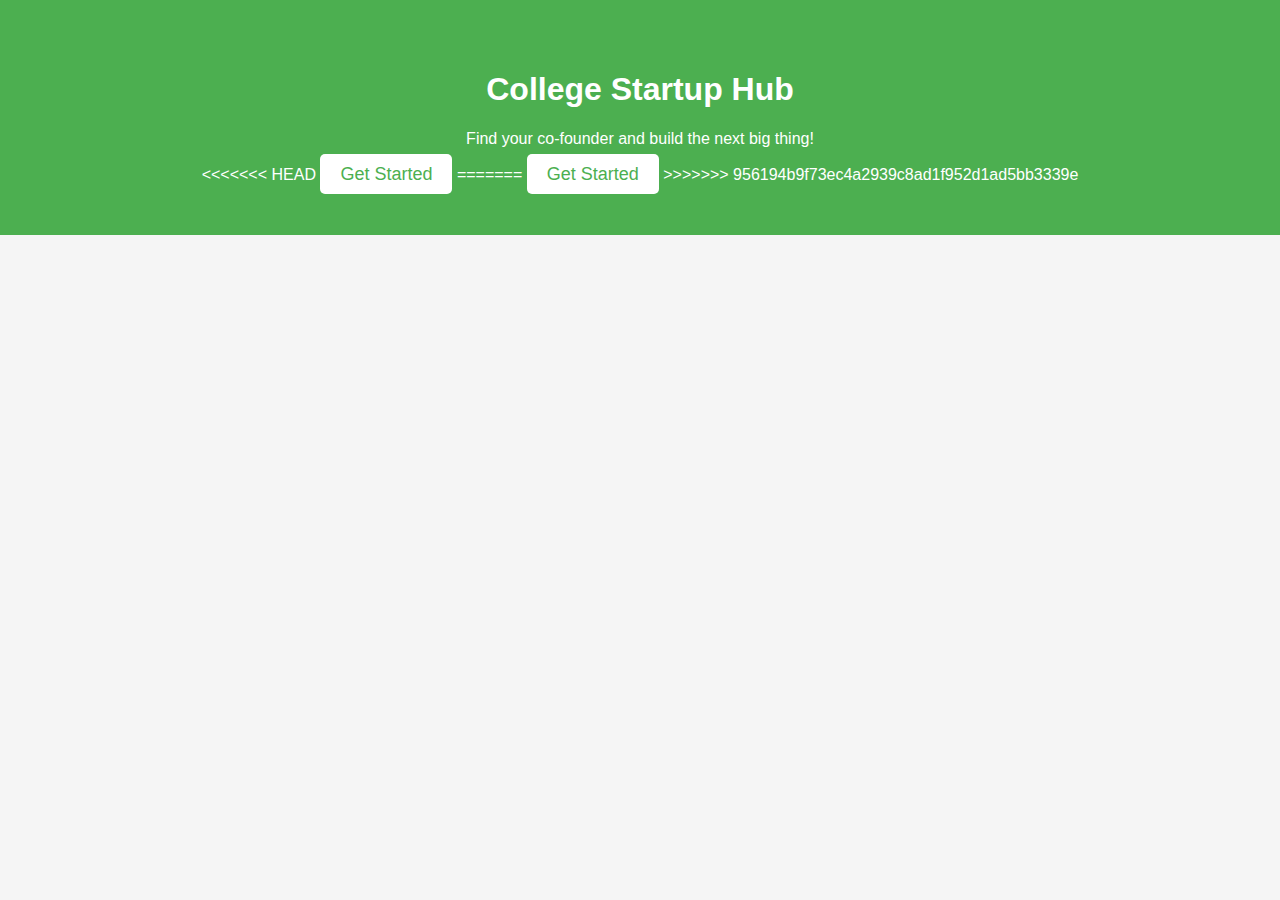
<file: index.html>
<!DOCTYPE html>
<html lang="en">
<head>
    <meta charset="UTF-8">
    <meta name="viewport" content="width=device-width, initial-scale=1.0">
    <title>College Startup Hub</title>
    <link rel="stylesheet" href="styles.css">
</head>
<body>
    <header>
        <h1>College Startup Hub</h1>
        <p>Find your co-founder and build the next big thing!</p>
<<<<<<< HEAD
        <a href="login.html" class="btn">Get Started</a>
=======
        <a href="signup.html" class="btn">Get Started</a>
>>>>>>> 956194b9f73ec4a2939c8ad1f952d1ad5bb3339e
    </header>
</body>
</html>
</file>
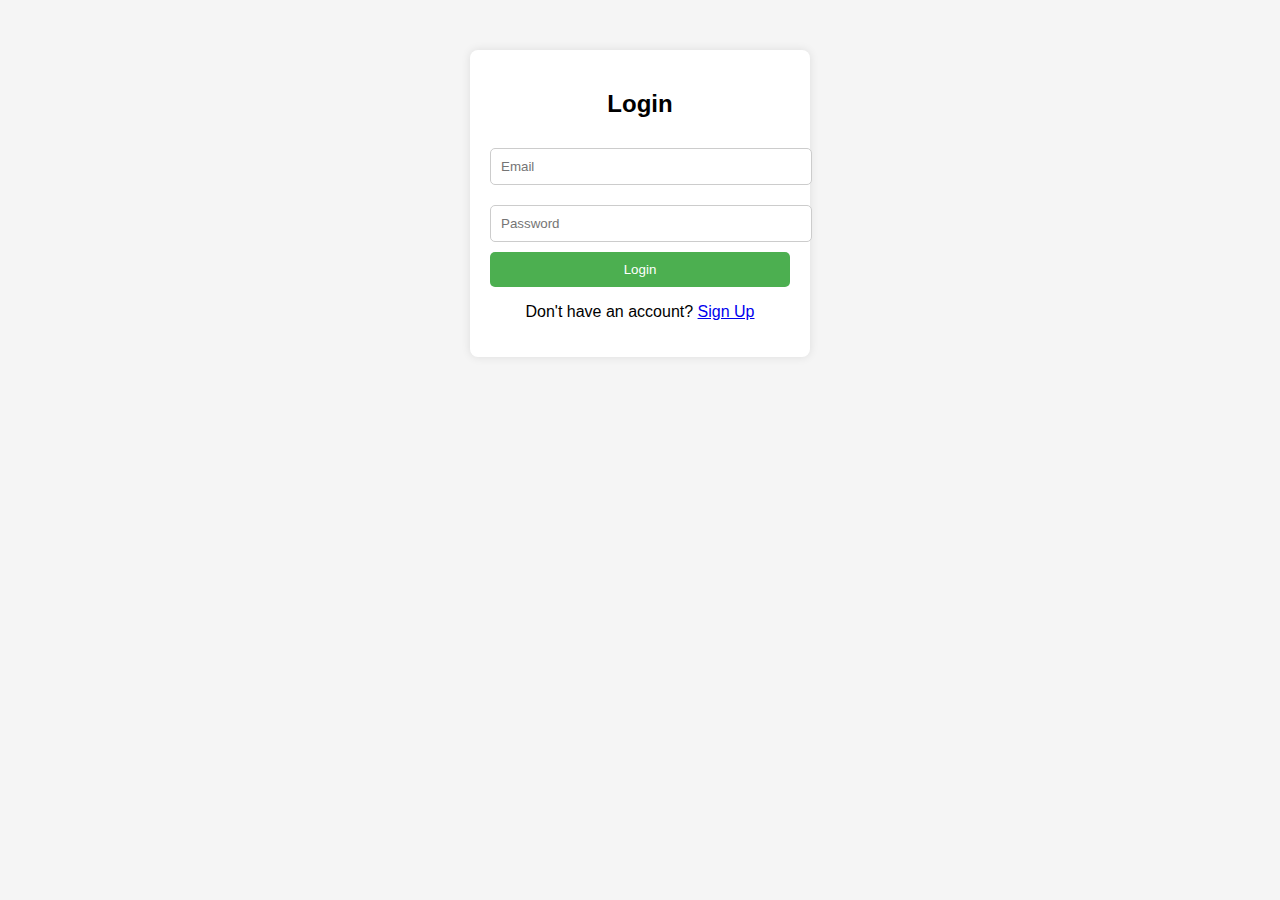
<file: login.html>
<!DOCTYPE html>
<html lang="en">
<head>
    <meta charset="UTF-8">
    <meta name="viewport" content="width=device-width, initial-scale=1.0">
    <title>Login - Startup Connect</title>
    <link rel="stylesheet" href="styles.css">
</head>
<body>
    <div class="form-container">
        <h2>Login</h2>
        <form id="loginForm">
            <input type="email" id="email" placeholder="Email" required>
            <input type="password" id="password" placeholder="Password" required>
            <button type="submit">Login</button>
        </form>
        <p>Don't have an account? <a href="signup.html">Sign Up</a></p>
    </div>
    <script>
        document.getElementById("loginForm").addEventListener("submit", function(event) {
            event.preventDefault();
            alert("Login feature will be functional in Phase 2 with backend!");
        });
    </script>
</body>
</html>
</file>
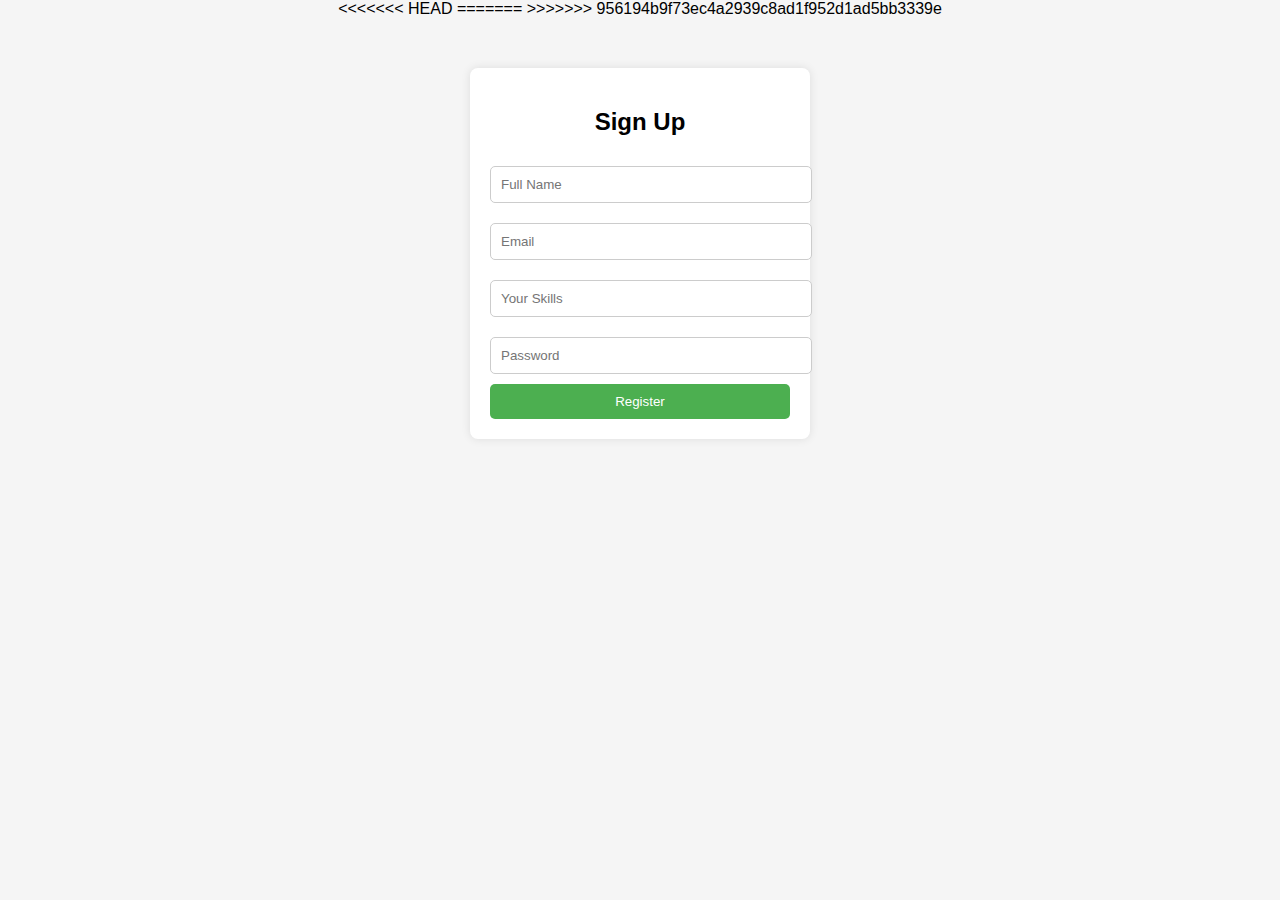
<file: signup.html>
<!DOCTYPE html>
<html lang="en">
<head>
    <meta charset="UTF-8">
    <meta name="viewport" content="width=device-width, initial-scale=1.0">
<<<<<<< HEAD
    <title>Sign Up - Startup Connect</title>
=======
    <title>Sign Up - College Startup Hub</title>
>>>>>>> 956194b9f73ec4a2939c8ad1f952d1ad5bb3339e
    <link rel="stylesheet" href="styles.css">
</head>
<body>
    <div class="form-container">
        <h2>Sign Up</h2>
        <form>
            <input type="text" placeholder="Full Name" required>
            <input type="email" placeholder="Email" required>
            <input type="text" placeholder="Your Skills" required>
            <input type="password" placeholder="Password" required>
            <button type="submit">Register</button>
        </form>
    </div>
</body>
</html>
</file>
<file: styles.css>
body {
    font-family: Arial, sans-serif;
    text-align: center;
    background-color: #f5f5f5;
    margin: 0;
    padding: 0;
}

header {
    background-color: #4CAF50;
    color: white;
    padding: 50px;
}

.btn {
    background-color: white;
    color: #4CAF50;
    padding: 10px 20px;
    text-decoration: none;
    border-radius: 5px;
    font-size: 18px;
}

.form-container {
    background: white;
    padding: 20px;
    width: 300px;
    margin: 50px auto;
    border-radius: 8px;
    box-shadow: 0px 0px 10px rgba(0, 0, 0, 0.1);
}

input {
    width: 100%;
    padding: 10px;
    margin: 10px 0;
    border: 1px solid #ccc;
    border-radius: 5px;
}

button {
    width: 100%;
    padding: 10px;
    background-color: #4CAF50;
    color: white;
    border: none;
    border-radius: 5px;
    cursor: pointer;
}
</file>
